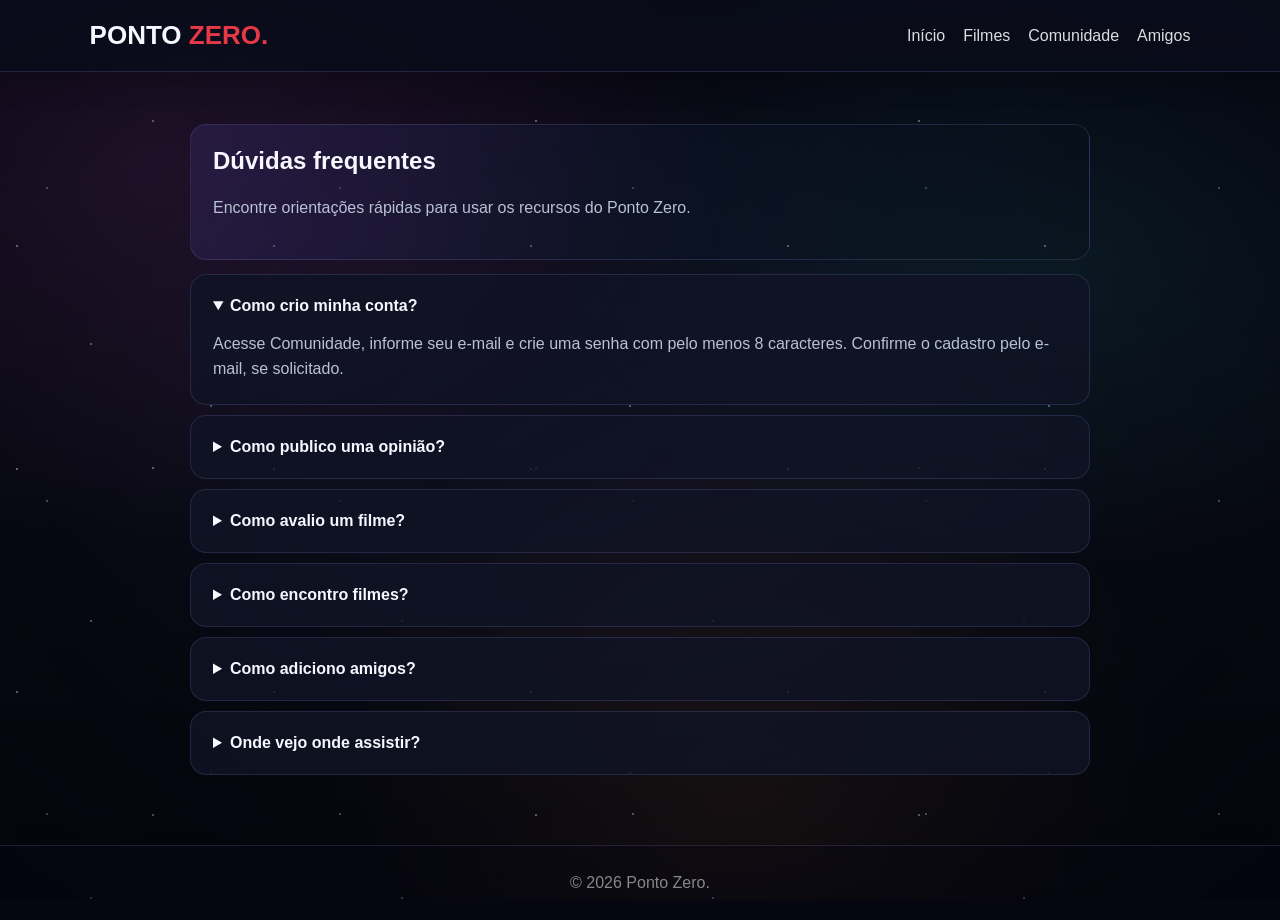
<file: ajuda.html>
<!doctype html>
<html lang="pt-BR"><head><meta charset="utf-8"><meta name="viewport" content="width=device-width,initial-scale=1"><meta name="description" content="Dúvidas frequentes sobre o Ponto Zero."><title>Dúvidas frequentes | Ponto Zero</title><link rel="stylesheet" href="espaco.css?v=2"><style>*{box-sizing:border-box}body{margin:0;color:#f6f7ff;font:16px Arial,sans-serif}header{padding:20px 7%;display:flex;justify-content:space-between;align-items:center;gap:16px;flex-wrap:wrap;border-bottom:1px solid #34314e}header h1{margin:0;font-size:26px}header h1 span{color:#e63946}nav{display:flex;gap:18px;flex-wrap:wrap}nav a{color:#ddd;text-decoration:none}.wrap{width:min(900px,92%);margin:auto;padding:38px 0 70px}.hero,.faq details{border:1px solid rgba(151,164,255,.16);border-radius:16px;background:rgba(16,20,37,.82);padding:22px;margin:14px 0}.hero h2{margin-top:0}.hero p,.faq p{color:#b9c1d5;line-height:1.6}.faq{display:grid;gap:10px}.faq details{margin:0}.faq summary{cursor:pointer;font-weight:bold}.faq p{margin-bottom:0}footer{text-align:center;padding:28px;color:#888;border-top:1px solid rgba(151,164,255,.16)}</style></head><body><header><h1>PONTO <span>ZERO.</span></h1><nav><a href="index.html">Início</a><a href="filmes.html">Filmes</a><a href="comunidade.html">Comunidade</a><a href="social.html">Amigos</a></nav></header><main class="wrap"><section class="hero"><h2>Dúvidas frequentes</h2><p>Encontre orientações rápidas para usar os recursos do Ponto Zero.</p></section><section class="faq"><details open><summary>Como crio minha conta?</summary><p>Acesse Comunidade, informe seu e-mail e crie uma senha com pelo menos 8 caracteres. Confirme o cadastro pelo e-mail, se solicitado.</p></details><details><summary>Como publico uma opinião?</summary><p>Entre na sua conta, abra a página de um filme, escreva sua opinião e clique em Publicar opinião. O texto será compartilhado com a comunidade.</p></details><details><summary>Como avalio um filme?</summary><p>Na página do filme, escolha de 1 a 5 estrelas para a média da comunidade ou salve sua nota pessoal de 0 a 10 no perfil.</p></details><details><summary>Como encontro filmes?</summary><p>Use a página Filmes para pesquisar e filtrar o catálogo. Abra Ver detalhes para ver sinopse, pôster, trailer e opiniões.</p></details><details><summary>Como adiciono amigos?</summary><p>Entre na sua conta, abra Amigos, pesquise pelo apelido da pessoa e envie um convite. A outra pessoa precisa aceitar.</p></details><details><summary>Onde vejo onde assistir?</summary><p>Abra Onde assistir ou use o botão de plataformas na página do filme. A disponibilidade pode mudar.</p></details></section></main><footer>© 2026 Ponto Zero.</footer></body></html>
</file>
<file: espaco.css>
/* Ponto Zero — identidade espacial compartilhada */
:root{color-scheme:dark;--pz-bg:#05060d;--pz-panel:rgba(16,20,37,.88);--pz-border:rgba(151,164,255,.16);--pz-purple:#9b8cff;--pz-cyan:#65d9e8;--pz-red:#e63946}
html{min-height:100%;background:var(--pz-bg)}
body{position:relative;isolation:isolate;min-height:100vh;background-color:var(--pz-bg)!important;background-image:radial-gradient(ellipse at 12% 18%,rgba(126,55,130,.25),transparent 36%),radial-gradient(ellipse at 82% 28%,rgba(28,110,124,.18),transparent 34%),radial-gradient(ellipse at 58% 88%,rgba(139,83,42,.13),transparent 40%),radial-gradient(ellipse at 45% 48%,rgba(54,48,110,.13),transparent 54%),linear-gradient(180deg,#070711 0%,#080a13 52%,#05060d 100%)!important;background-attachment:fixed!important}
body:before{content:"";position:fixed;inset:0;z-index:-1;pointer-events:none;opacity:.56;background-image:radial-gradient(1px 1px at 17px 23px,rgba(255,255,255,.8) 98%,transparent),radial-gradient(1px 1px at 91px 67px,rgba(180,197,255,.8) 98%,transparent),radial-gradient(1.4px 1.4px at 153px 121px,rgba(255,255,255,.65) 98%,transparent),radial-gradient(1px 1px at 211px 39px,rgba(117,222,255,.7) 98%,transparent),radial-gradient(1px 1px at 47px 188px,rgba(255,255,255,.55) 98%,transparent);background-size:257px 223px,311px 277px,383px 347px,419px 367px,293px 313px;animation:pz-twinkle 9s ease-in-out infinite alternate}
body:after{content:"";position:fixed;inset:0;z-index:-1;pointer-events:none;background:radial-gradient(ellipse at center,transparent 45%,rgba(2,4,12,.38) 100%)}
@keyframes pz-twinkle{from{opacity:.25}to{opacity:.52}}
header{background:rgba(10,13,27,.82)!important;border-color:var(--pz-border)!important;backdrop-filter:blur(14px);-webkit-backdrop-filter:blur(14px);box-shadow:0 8px 30px rgba(0,0,0,.18)}
nav a{transition:color .2s ease,text-shadow .2s ease}
nav a:hover{color:var(--pz-cyan)!important;text-shadow:0 0 14px rgba(101,217,232,.35)}
.destaque,.hero{background:linear-gradient(115deg,rgba(48,36,91,.52),rgba(13,24,47,.40),rgba(7,9,20,.2))!important;border-bottom:1px solid rgba(151,164,255,.08)}
.card,.filme-card,.panel,.secao,.secao,.comentario,.nota-perfil,.item,.filme,.filme-card,.card{background-color:var(--pz-panel)!important;border-color:var(--pz-border)!important;box-shadow:0 12px 36px rgba(0,0,0,.16)}
.card:hover,.filme-card:hover{border-color:rgba(155,140,255,.55)!important;box-shadow:0 14px 40px rgba(87,72,170,.16)}
input,textarea,select,.field,.campo,.busca{background-color:rgba(12,16,31,.88)!important;border-color:rgba(151,164,255,.24)!important}
button,.btn,.card-link,.acoes-inicio a,.assistir,.botao-plataformas{box-shadow:0 5px 18px rgba(0,0,0,.16);transition:filter .2s ease,transform .2s ease,border-color .2s ease}
button:hover,.btn:hover,.card-link:hover,.acoes-inicio a:hover,.assistir:hover{filter:brightness(1.12);transform:translateY(-1px)}
footer{border-color:var(--pz-border)!important;background:rgba(7,9,20,.3)}
.pz-help-float{position:fixed!important;right:22px;bottom:20px;z-index:50;display:inline-flex;align-items:center;gap:9px;padding:13px 18px;border:1px solid rgba(166,154,255,.45);border-radius:999px;background:linear-gradient(135deg,#6555b8,#315d91);color:#fff!important;text-decoration:none!important;font-size:14px;font-weight:700;box-shadow:0 8px 28px rgba(55,49,130,.42);transition:transform .2s,box-shadow .2s}
.pz-help-float:hover{transform:translateY(-3px);box-shadow:0 12px 34px rgba(75,100,190,.48)}
@media(prefers-reduced-motion:reduce){body:before{animation:none}*,*:before,*:after{scroll-behavior:auto!important;transition:none!important}}


/* Atalho da antiga IA de suporte desativado. */
.pz-help-float{display:none!important}
</file>
